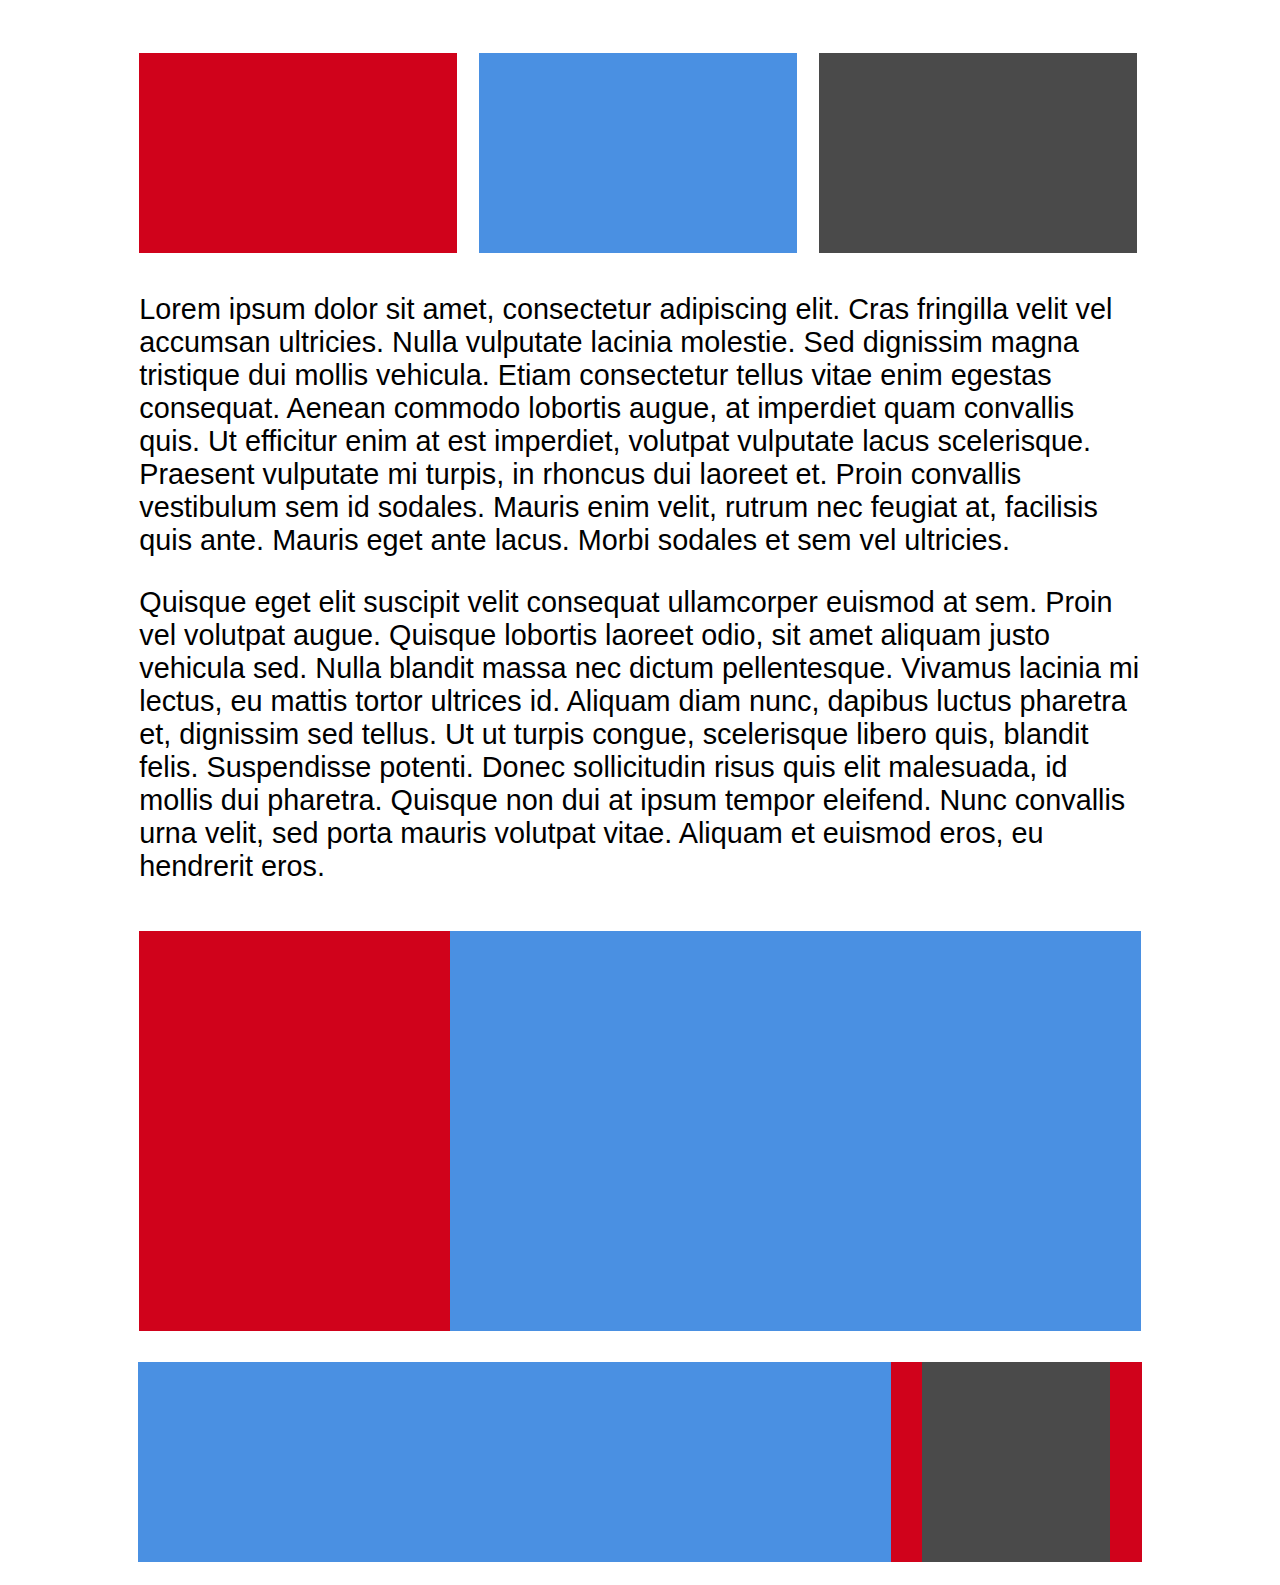
<file: first/index.html>
<!DOCTYPE html>
<html>
	<head>
		<link rel="stylesheet" type="text/css" href="style.css">
	</head>
	<body>
		<div class="wrapper">
			<header>
				<div class="upper-box red"></div>
				<div class="upper-box blue"></div>
				<div class="upper-box gray"></div>
			</header>
			<div class="row main-content">
				<p>Lorem ipsum dolor sit amet, consectetur adipiscing elit. Cras fringilla velit vel accumsan ultricies. Nulla vulputate lacinia molestie. Sed dignissim magna tristique dui mollis vehicula. Etiam consectetur tellus vitae enim egestas consequat. Aenean commodo lobortis augue, at imperdiet quam convallis quis. Ut efficitur enim at est imperdiet, volutpat vulputate lacus scelerisque. Praesent vulputate mi turpis, in rhoncus dui laoreet et. Proin convallis vestibulum sem id sodales. Mauris enim velit, rutrum nec feugiat at, facilisis quis ante. Mauris eget ante lacus. Morbi sodales et sem vel ultricies.</p>
				<p>Quisque eget elit suscipit velit consequat ullamcorper euismod at sem. Proin vel volutpat augue. Quisque lobortis laoreet odio, sit amet aliquam justo vehicula sed. Nulla blandit massa nec dictum pellentesque. Vivamus lacinia mi lectus, eu mattis tortor ultrices id. Aliquam diam nunc, dapibus luctus pharetra et, dignissim sed tellus. Ut ut turpis congue, scelerisque libero quis, blandit felis. Suspendisse potenti. Donec sollicitudin risus quis elit malesuada, id mollis dui pharetra. Quisque non dui at ipsum tempor eleifend. Nunc convallis urna velit, sed porta mauris volutpat vitae. Aliquam et euismod eros, eu hendrerit eros.</p>
			</div>
			<div class="row sidebars">
				<div class="sidebar-left red"></div>
				<div class="sidebar-right blue"></div>
			</div>
			<div class="row footer blue">
				<div class="footer-red red">
					<div class="footer-gray gray"></div>
				</div>
			</div>
		</div>
	</body>
</html>
</file>
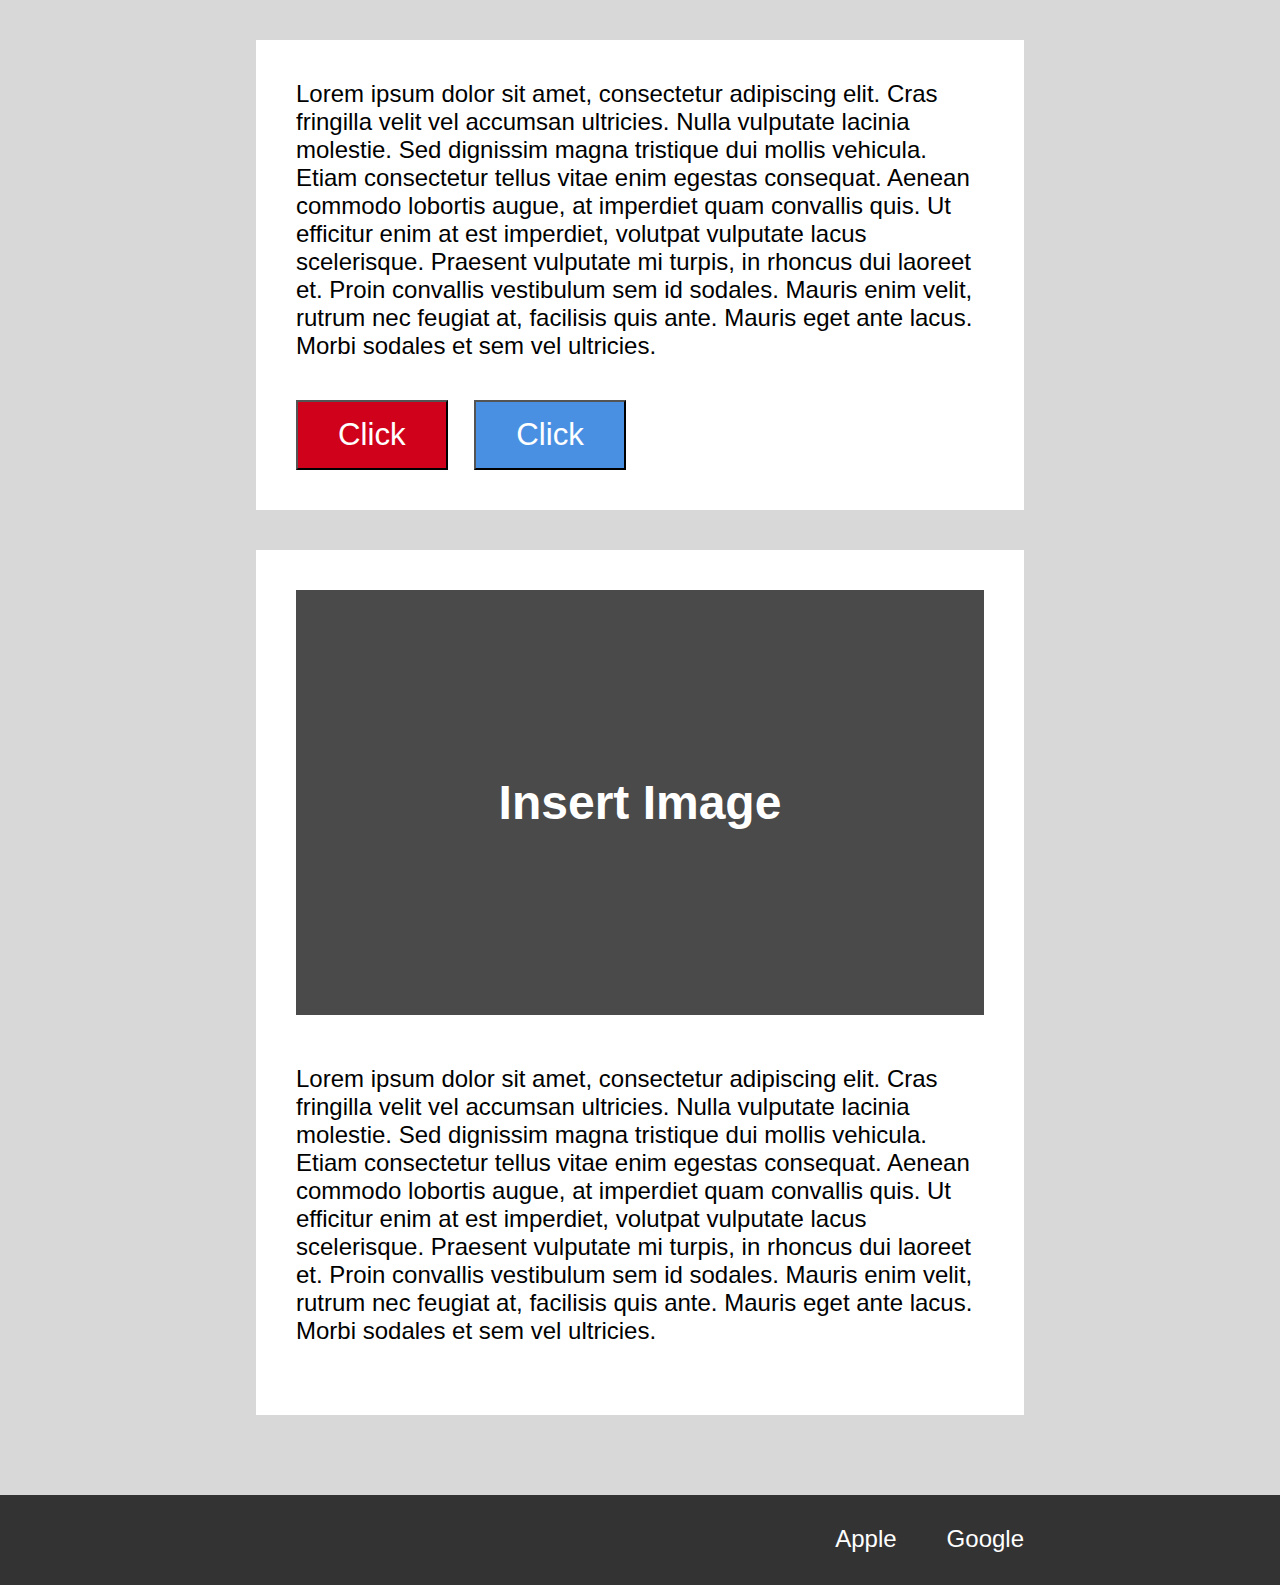
<file: second/index.html>
<!DOCTYPE html>
<html>
<head>
	<link rel="stylesheet" type="text/css" href="style.css">
</head>
<body>
	<div class="wrapper">
		<div class="section call-to-action">
			<p>Lorem ipsum dolor sit amet, consectetur adipiscing elit. Cras fringilla velit vel accumsan ultricies. Nulla vulputate lacinia molestie. Sed dignissim magna tristique dui mollis vehicula. Etiam consectetur tellus vitae enim egestas consequat. Aenean commodo lobortis augue, at imperdiet quam convallis quis. Ut efficitur enim at est imperdiet, volutpat vulputate lacus scelerisque. Praesent vulputate mi turpis, in rhoncus dui laoreet et. Proin convallis vestibulum sem id sodales. Mauris enim velit, rutrum nec feugiat at, facilisis quis ante. Mauris eget ante lacus. Morbi sodales et sem vel ultricies.</p>
			<button class="red">Click</button>
			<button class="blue">Click</button>
		</div>
		<div class="section featured">
			<!-- <img src="" /> -->
			<div class="featured-image">
				<h1>Insert Image</h1>
			</div>
			<p>Lorem ipsum dolor sit amet, consectetur adipiscing elit. Cras fringilla velit vel accumsan ultricies. Nulla vulputate lacinia molestie. Sed dignissim magna tristique dui mollis vehicula. Etiam consectetur tellus vitae enim egestas consequat. Aenean commodo lobortis augue, at imperdiet quam convallis quis. Ut efficitur enim at est imperdiet, volutpat vulputate lacus scelerisque. Praesent vulputate mi turpis, in rhoncus dui laoreet et. Proin convallis vestibulum sem id sodales. Mauris enim velit, rutrum nec feugiat at, facilisis quis ante. Mauris eget ante lacus. Morbi sodales et sem vel ultricies.</p>
		</div>
	</div>
	<footer>
		<div class="wrapper">
			<ul>
				<li><a href="#">Apple</a></li>
				<li><a href="#">Google</a></li>
			</ul>
		</div>
	</footer>
</body>
</html>
</file>
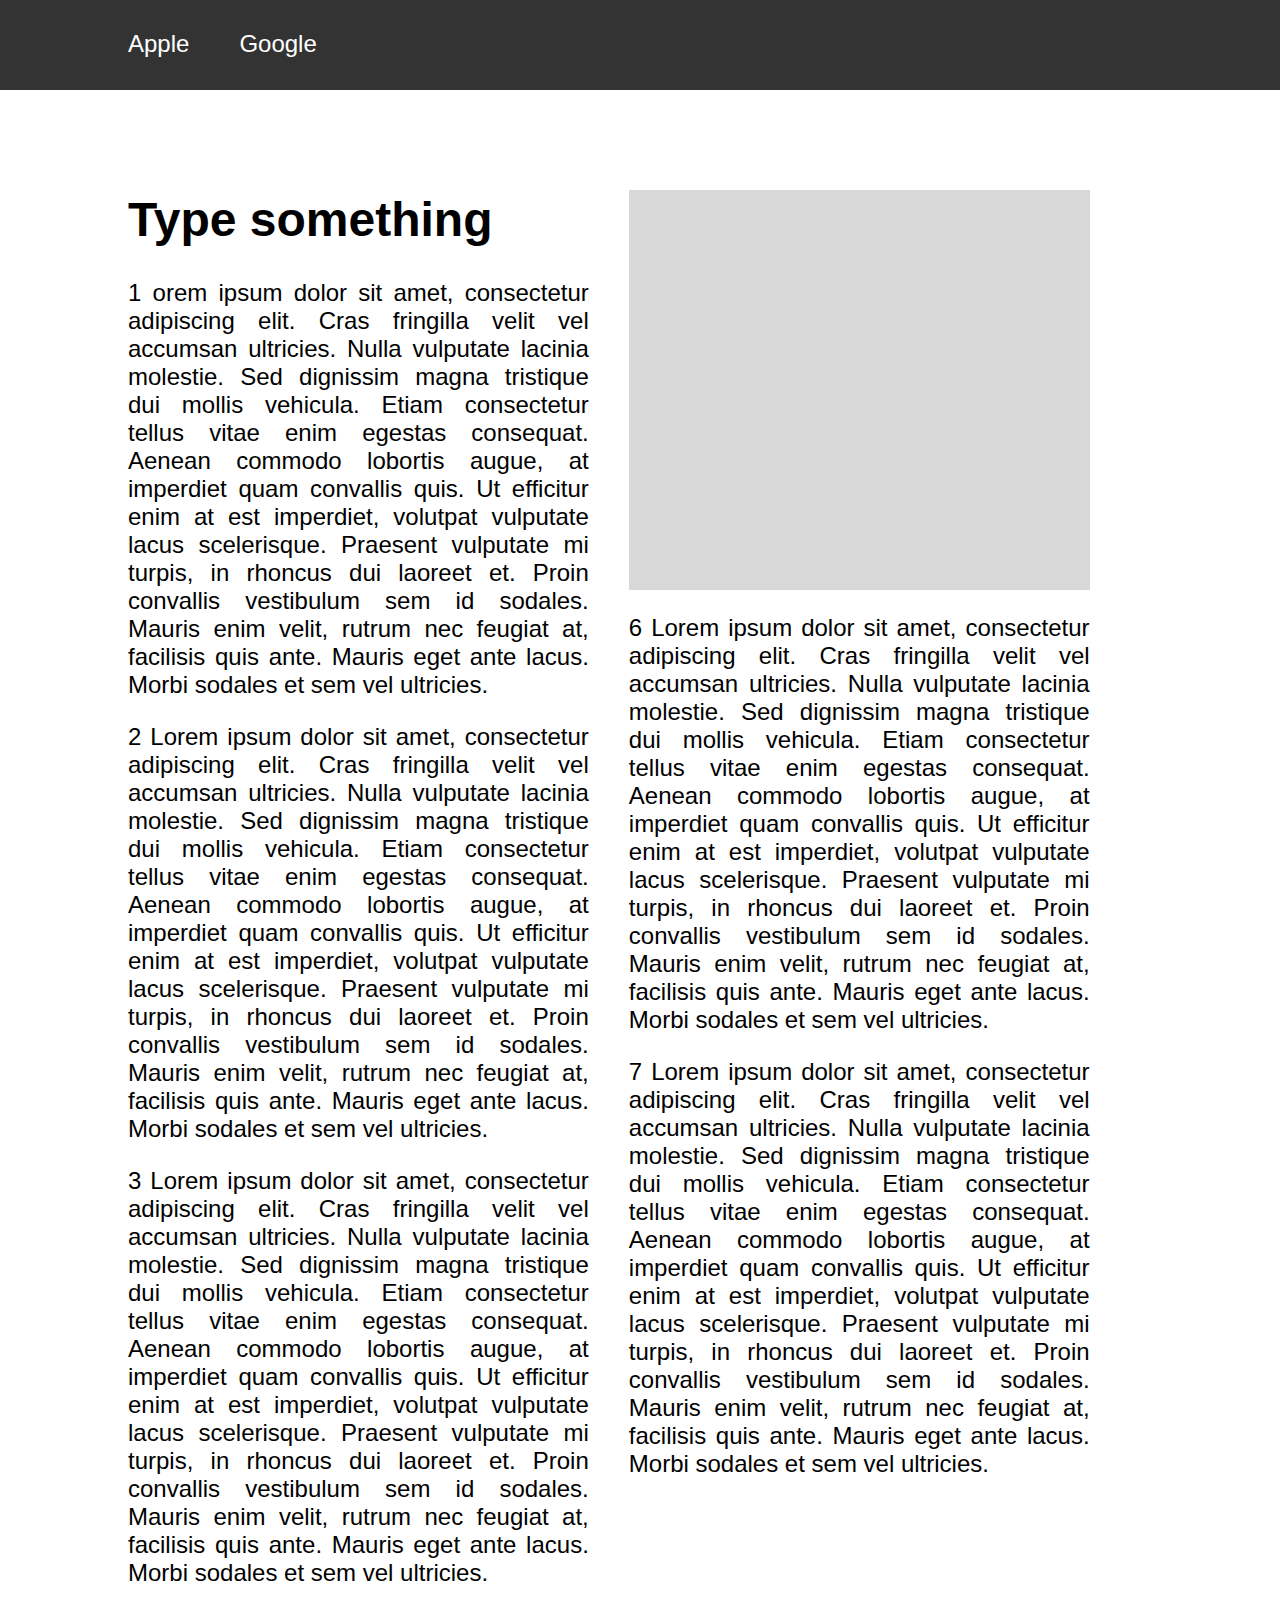
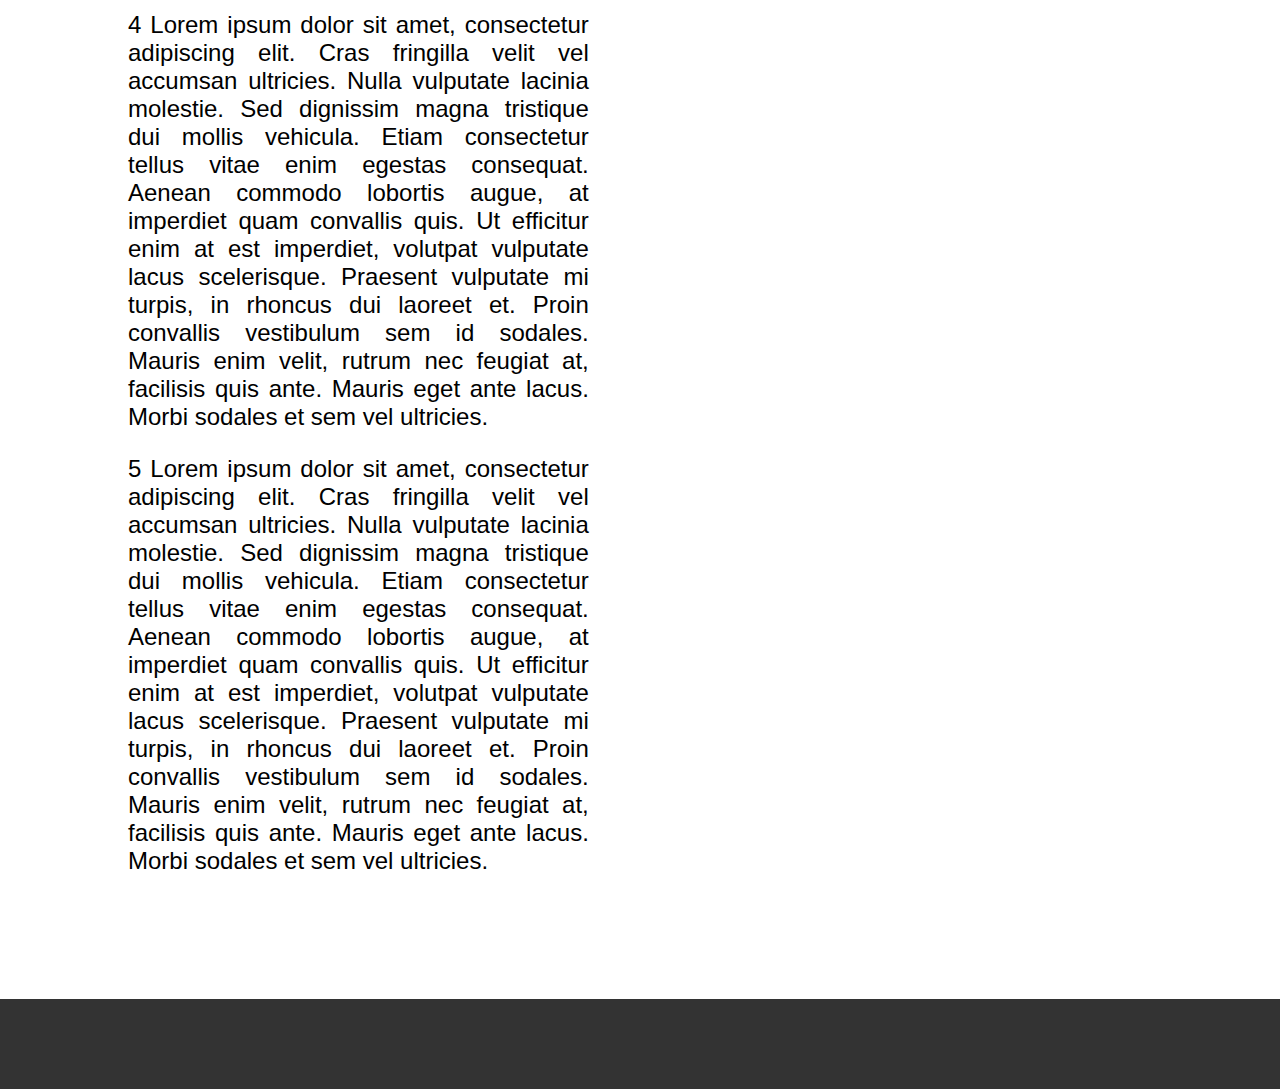
<file: third/index.html>
<!DOCTYPE html>
<html>
<head>
	<link rel="stylesheet" type="text/css" href="style.css">
</head>
<body>
	<header>
		<div class="wrapper">
			<ul>
				<li><a href="#">Apple</a></li>
				<li><a href="#">Google</a></li>
			</ul>
		</div>
	</header>
	<div class="wrapper">
		<div class="column column-left">
			<h1>Type something</h1>
			<p>1 orem ipsum dolor sit amet, consectetur adipiscing elit. Cras fringilla velit vel accumsan ultricies. Nulla vulputate lacinia molestie. Sed dignissim magna tristique dui mollis vehicula. Etiam consectetur tellus vitae enim egestas consequat. Aenean commodo lobortis augue, at imperdiet quam convallis quis. Ut efficitur enim at est imperdiet, volutpat vulputate lacus scelerisque. Praesent vulputate mi turpis, in rhoncus dui laoreet et. Proin convallis vestibulum sem id sodales. Mauris enim velit, rutrum nec feugiat at, facilisis quis ante. Mauris eget ante lacus. Morbi sodales et sem vel ultricies.</p>
			<p>2 Lorem ipsum dolor sit amet, consectetur adipiscing elit. Cras fringilla velit vel accumsan ultricies. Nulla vulputate lacinia molestie. Sed dignissim magna tristique dui mollis vehicula. Etiam consectetur tellus vitae enim egestas consequat. Aenean commodo lobortis augue, at imperdiet quam convallis quis. Ut efficitur enim at est imperdiet, volutpat vulputate lacus scelerisque. Praesent vulputate mi turpis, in rhoncus dui laoreet et. Proin convallis vestibulum sem id sodales. Mauris enim velit, rutrum nec feugiat at, facilisis quis ante. Mauris eget ante lacus. Morbi sodales et sem vel ultricies.</p>
			<p>3 Lorem ipsum dolor sit amet, consectetur adipiscing elit. Cras fringilla velit vel accumsan ultricies. Nulla vulputate lacinia molestie. Sed dignissim magna tristique dui mollis vehicula. Etiam consectetur tellus vitae enim egestas consequat. Aenean commodo lobortis augue, at imperdiet quam convallis quis. Ut efficitur enim at est imperdiet, volutpat vulputate lacus scelerisque. Praesent vulputate mi turpis, in rhoncus dui laoreet et. Proin convallis vestibulum sem id sodales. Mauris enim velit, rutrum nec feugiat at, facilisis quis ante. Mauris eget ante lacus. Morbi sodales et sem vel ultricies.</p>
			<p>4 Lorem ipsum dolor sit amet, consectetur adipiscing elit. Cras fringilla velit vel accumsan ultricies. Nulla vulputate lacinia molestie. Sed dignissim magna tristique dui mollis vehicula. Etiam consectetur tellus vitae enim egestas consequat. Aenean commodo lobortis augue, at imperdiet quam convallis quis. Ut efficitur enim at est imperdiet, volutpat vulputate lacus scelerisque. Praesent vulputate mi turpis, in rhoncus dui laoreet et. Proin convallis vestibulum sem id sodales. Mauris enim velit, rutrum nec feugiat at, facilisis quis ante. Mauris eget ante lacus. Morbi sodales et sem vel ultricies.</p>
			<p>5 Lorem ipsum dolor sit amet, consectetur adipiscing elit. Cras fringilla velit vel accumsan ultricies. Nulla vulputate lacinia molestie. Sed dignissim magna tristique dui mollis vehicula. Etiam consectetur tellus vitae enim egestas consequat. Aenean commodo lobortis augue, at imperdiet quam convallis quis. Ut efficitur enim at est imperdiet, volutpat vulputate lacus scelerisque. Praesent vulputate mi turpis, in rhoncus dui laoreet et. Proin convallis vestibulum sem id sodales. Mauris enim velit, rutrum nec feugiat at, facilisis quis ante. Mauris eget ante lacus. Morbi sodales et sem vel ultricies.</p>
		</div>
		<div class="column column-right">
			<div class="featured-image"></div>
			<p>6 Lorem ipsum dolor sit amet, consectetur adipiscing elit. Cras fringilla velit vel accumsan ultricies. Nulla vulputate lacinia molestie. Sed dignissim magna tristique dui mollis vehicula. Etiam consectetur tellus vitae enim egestas consequat. Aenean commodo lobortis augue, at imperdiet quam convallis quis. Ut efficitur enim at est imperdiet, volutpat vulputate lacus scelerisque. Praesent vulputate mi turpis, in rhoncus dui laoreet et. Proin convallis vestibulum sem id sodales. Mauris enim velit, rutrum nec feugiat at, facilisis quis ante. Mauris eget ante lacus. Morbi sodales et sem vel ultricies.</p>
			<p>7 Lorem ipsum dolor sit amet, consectetur adipiscing elit. Cras fringilla velit vel accumsan ultricies. Nulla vulputate lacinia molestie. Sed dignissim magna tristique dui mollis vehicula. Etiam consectetur tellus vitae enim egestas consequat. Aenean commodo lobortis augue, at imperdiet quam convallis quis. Ut efficitur enim at est imperdiet, volutpat vulputate lacus scelerisque. Praesent vulputate mi turpis, in rhoncus dui laoreet et. Proin convallis vestibulum sem id sodales. Mauris enim velit, rutrum nec feugiat at, facilisis quis ante. Mauris eget ante lacus. Morbi sodales et sem vel ultricies.</p>
		</div>
	</div>
	<footer></footer>
</body>
</html>
</file>
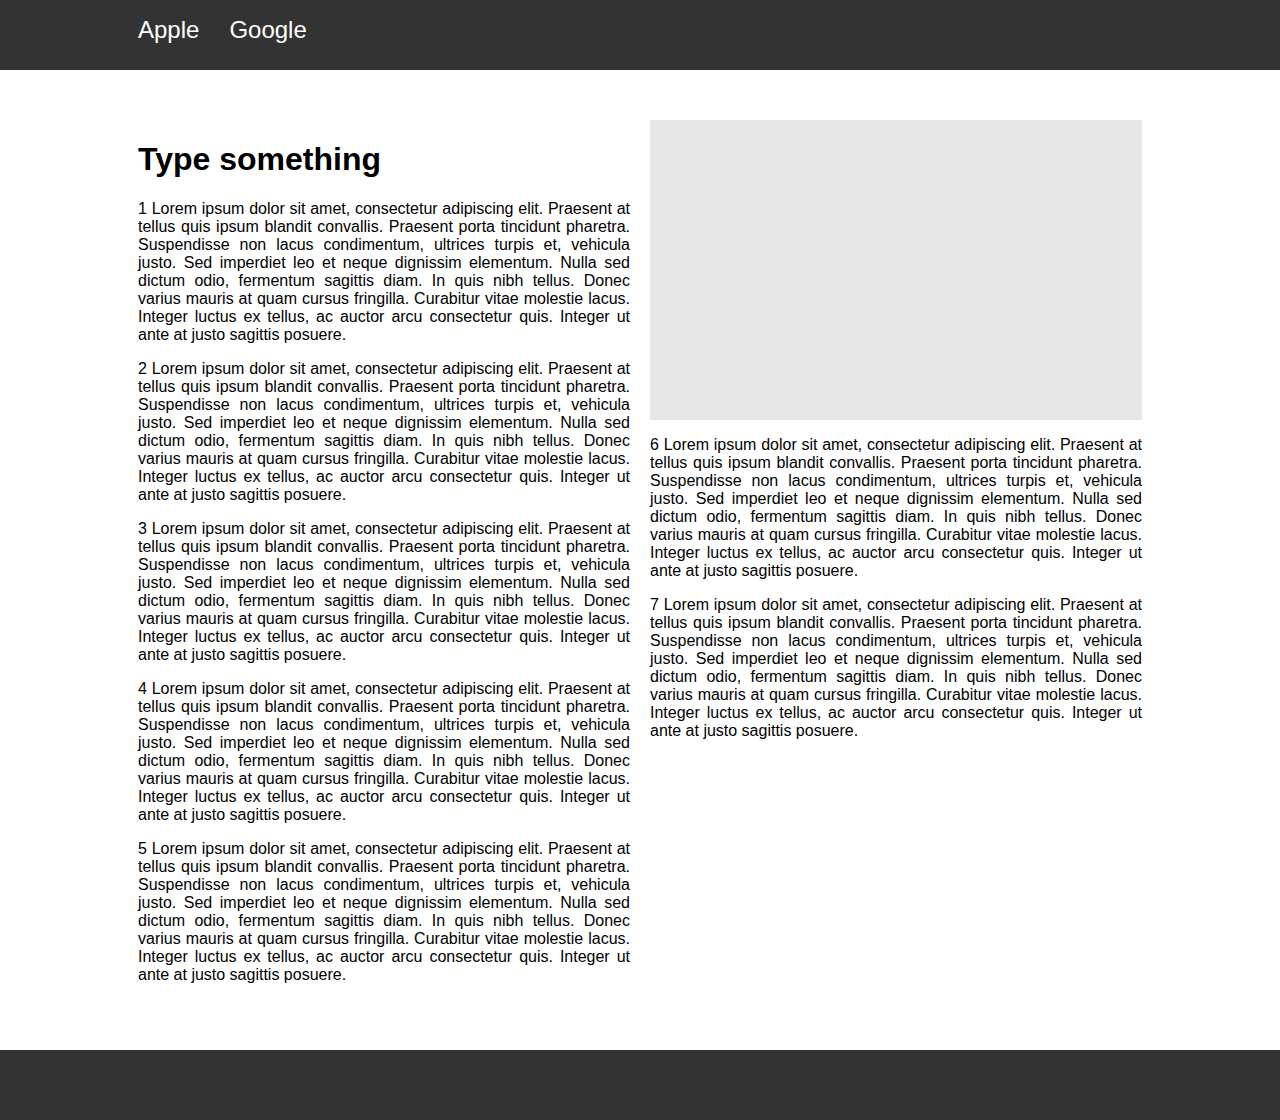
<file: third/flexbox-attempt.html>
<!DOCTYPE html>
<html>
<head>
	<link rel="stylesheet" type="text/css" href="flexbox.css" />
</head>
<body>
	<div class="nav">
		<div class="wrapper">
		<ul>
			<li><a href="#">Apple</a></li>
			<li><a href="#">Google</a></li>
		</ul>
		</div>
	</div>
	<div class="wrapper">
		<div class="main-content">
			<div class="column-left">
				<h1>Type something</h1>
				<p>1 Lorem ipsum dolor sit amet, consectetur adipiscing elit. Praesent at tellus quis ipsum blandit convallis. Praesent porta tincidunt pharetra. Suspendisse non lacus condimentum, ultrices turpis et, vehicula justo. Sed imperdiet leo et neque dignissim elementum. Nulla sed dictum odio, fermentum sagittis diam. In quis nibh tellus. Donec varius mauris at quam cursus fringilla. Curabitur vitae molestie lacus. Integer luctus ex tellus, ac auctor arcu consectetur quis. Integer ut ante at justo sagittis posuere.</p>
				<p>2 Lorem ipsum dolor sit amet, consectetur adipiscing elit. Praesent at tellus quis ipsum blandit convallis. Praesent porta tincidunt pharetra. Suspendisse non lacus condimentum, ultrices turpis et, vehicula justo. Sed imperdiet leo et neque dignissim elementum. Nulla sed dictum odio, fermentum sagittis diam. In quis nibh tellus. Donec varius mauris at quam cursus fringilla. Curabitur vitae molestie lacus. Integer luctus ex tellus, ac auctor arcu consectetur quis. Integer ut ante at justo sagittis posuere.</p>
				<p>3 Lorem ipsum dolor sit amet, consectetur adipiscing elit. Praesent at tellus quis ipsum blandit convallis. Praesent porta tincidunt pharetra. Suspendisse non lacus condimentum, ultrices turpis et, vehicula justo. Sed imperdiet leo et neque dignissim elementum. Nulla sed dictum odio, fermentum sagittis diam. In quis nibh tellus. Donec varius mauris at quam cursus fringilla. Curabitur vitae molestie lacus. Integer luctus ex tellus, ac auctor arcu consectetur quis. Integer ut ante at justo sagittis posuere.</p>
				<p>4 Lorem ipsum dolor sit amet, consectetur adipiscing elit. Praesent at tellus quis ipsum blandit convallis. Praesent porta tincidunt pharetra. Suspendisse non lacus condimentum, ultrices turpis et, vehicula justo. Sed imperdiet leo et neque dignissim elementum. Nulla sed dictum odio, fermentum sagittis diam. In quis nibh tellus. Donec varius mauris at quam cursus fringilla. Curabitur vitae molestie lacus. Integer luctus ex tellus, ac auctor arcu consectetur quis. Integer ut ante at justo sagittis posuere.</p>
				<p>5 Lorem ipsum dolor sit amet, consectetur adipiscing elit. Praesent at tellus quis ipsum blandit convallis. Praesent porta tincidunt pharetra. Suspendisse non lacus condimentum, ultrices turpis et, vehicula justo. Sed imperdiet leo et neque dignissim elementum. Nulla sed dictum odio, fermentum sagittis diam. In quis nibh tellus. Donec varius mauris at quam cursus fringilla. Curabitur vitae molestie lacus. Integer luctus ex tellus, ac auctor arcu consectetur quis. Integer ut ante at justo sagittis posuere.</p>
			</div>
			<div class="column-right">
				<div class="featured-image"></div>
				<p>6 Lorem ipsum dolor sit amet, consectetur adipiscing elit. Praesent at tellus quis ipsum blandit convallis. Praesent porta tincidunt pharetra. Suspendisse non lacus condimentum, ultrices turpis et, vehicula justo. Sed imperdiet leo et neque dignissim elementum. Nulla sed dictum odio, fermentum sagittis diam. In quis nibh tellus. Donec varius mauris at quam cursus fringilla. Curabitur vitae molestie lacus. Integer luctus ex tellus, ac auctor arcu consectetur quis. Integer ut ante at justo sagittis posuere.</p>
				<p>7 Lorem ipsum dolor sit amet, consectetur adipiscing elit. Praesent at tellus quis ipsum blandit convallis. Praesent porta tincidunt pharetra. Suspendisse non lacus condimentum, ultrices turpis et, vehicula justo. Sed imperdiet leo et neque dignissim elementum. Nulla sed dictum odio, fermentum sagittis diam. In quis nibh tellus. Donec varius mauris at quam cursus fringilla. Curabitur vitae molestie lacus. Integer luctus ex tellus, ac auctor arcu consectetur quis. Integer ut ante at justo sagittis posuere.</p>
			</div>
		</div>
	</div>
	<footer></footer>
</body>
</html>
</file>
<file: first/style.css>
body {
	width: 100%;
	height: 100%;
	margin: 0;
}
.wrapper {
	margin: 0 auto;
	width: 80%;
	max-width: 1400px;
	padding: 1%;
}
.red {
	background-color: #d0021b;
}
.blue {
	background-color: #4a90e2;
}
.gray {
	background-color: #4a4a4a;
}
header {
	clear: both;
	margin: 0 auto;
}
.upper-box {
	width: 31%;
	min-height: 200px;
	float: left;
	margin: 40px 1.1%;
}
.row {
	padding: 0px 1.1% 20px 1.1%;
	font-size: 1.8em;
}
.main-content {
	font-family: Helvetica, sans-serif;
}
.sidebars {
	height: 400px;
}

.sidebar-left {
	width: 31%;
	float: left;
	height: 100%;
}
.sidebar-right {
	width: 69%;
	float: right;
	height: 100%;
}
.footer {
	margin: 1%;
	height: 200px;
	position: relative;
	padding: 0;
}
.footer-red {
	position: relative;
	right: 0;
	width: 25%;
	height: 100%;
	float: right;
	margin: 0;
}
.footer-gray {
	position: relative;
	width: 75%;
	height: 100%;
	margin: 0 auto;
}
</file>
<file: second/style.css>
body {
	width: 100%;
	height: 100%;
	margin: 0;
	background-color: #d8d8d8;
}
p {
	margin: 0;
	padding: 0;
}
.wrapper {
	width: 60%;
	max-width: 1400px;
	margin: 0 auto;
	font-size: 1.5em;
	font-family: Helvetica, sans-serif;
}
.section {
	width: 100%;
	background-color: white;
	padding: 40px;
	margin-top: 40px;
	box-sizing: border-box;
}
.call-to-action p {
	margin-bottom: 40px;
}
button {
	font-size: 1.3em;
	padding: 15px 40px;
	margin-right: 20px;
	color: white;
}
.featured-image {
	height: 425px;
	background-color: #4a4a4a;
	color: white;
	min-width: 100%;
	display: inline-flex;
	align-items: center;
	margin-bottom: 50px;
}
.featured-image h1 {
	margin: 0 auto;
}
.featured p {
	padding-bottom: 30px;
}
footer {
	width: 100%;
	background-color: #333333;
	height: 90px;
	margin-top: 80px;
	box-sizing: border-box;
}
footer ul {
	display: flex;
	justify-content: flex-end;
	align-items: center;
}
footer ul li {
	list-style-type: none;
	color: white;
	margin: 30px 0 0 50px;
}
footer ul li a {
	text-decoration: none;
	color: white;
}
.red {
	background-color: #d0021b;
}
.blue {
	background-color: #4a90e2;
}
.gray {
	background-color: #4a4a4a;
}
</file>
<file: third/style.css>
body {
	width: 100%;
	height: 100%;
	margin: 0;
	background-color: white;
}
.wrapper {
	width: 80%;
	max-width: 1400px;
	margin: 0 auto;
	font-size: 1.5em;
	font-family: Helvetica, sans-serif;
}
header {
	width: 100%;
	background-color: #333333;
	height: 90px;
	box-sizing: border-box;
}
header ul {
	display: flex;
	justify-content: flex-start;
	align-items: center;
	margin: 0;
	padding: 0;
}
header ul li {
	list-style-type: none;
	color: white;
	margin: 30px 50px 0 0;
}
header ul li a {
	text-decoration: none;
	color: white;
}
/*.column {
	 width: 50%;
	float: left; 
	-webkit-column-count: 2; /* Chrome, Safari, Opera 
    -moz-column-count: 2; /* Firefox 
    column-count: 2;
	-webkit-column-gap: 30px; /* Chrome, Safari, Opera 
    -moz-column-gap: 30px;
    column-gap: 30px; /* Firefox 
}*/
.column {
	width: 45%;
	float: left;
	text-align: justify;
	margin-bottom: 100px;
}
.column-left {
	margin-top: 70px;
	padding: 0px 20px 0 0;
}
.column-right {
	margin-top: 100px;
	padding: 0px 0 0 20px;
}
.featured-image {
	width: 100%;
	height: 400px;
	background-color: #d8d8d8;
}
footer {
	background-color: #333333;
	width: 100%;
	height: 90px;
	clear: both;
}
</file>
<file: third/flexbox.css>
body {
	width: 100%;
	height: 100%;
	margin: 0;
	font-family: sans-serif;
}
.nav, footer {
	background: #333;
	width: 100%;
	height: 70px;
}
.nav ul {
	display: inline-flex;
	padding-left: 10px;
}
.nav ul li {
	list-style-type: none;
	color: white;
	margin-right: 30px;
}
a {
	font-size: 1.5em;
	color: white;
	text-decoration: none;
}
.wrapper {
	width: 80%;
	margin: 0 auto;
}
.main-content {
	display: inline-flex;
	margin: 50px 0;
	text-align: justify;
}
.column-right, .column-left {
	padding: 0 10px;
}
.featured-image {
	width: 100%;
	height: 300px;
	background: #e7e7e7;
}
</file>
